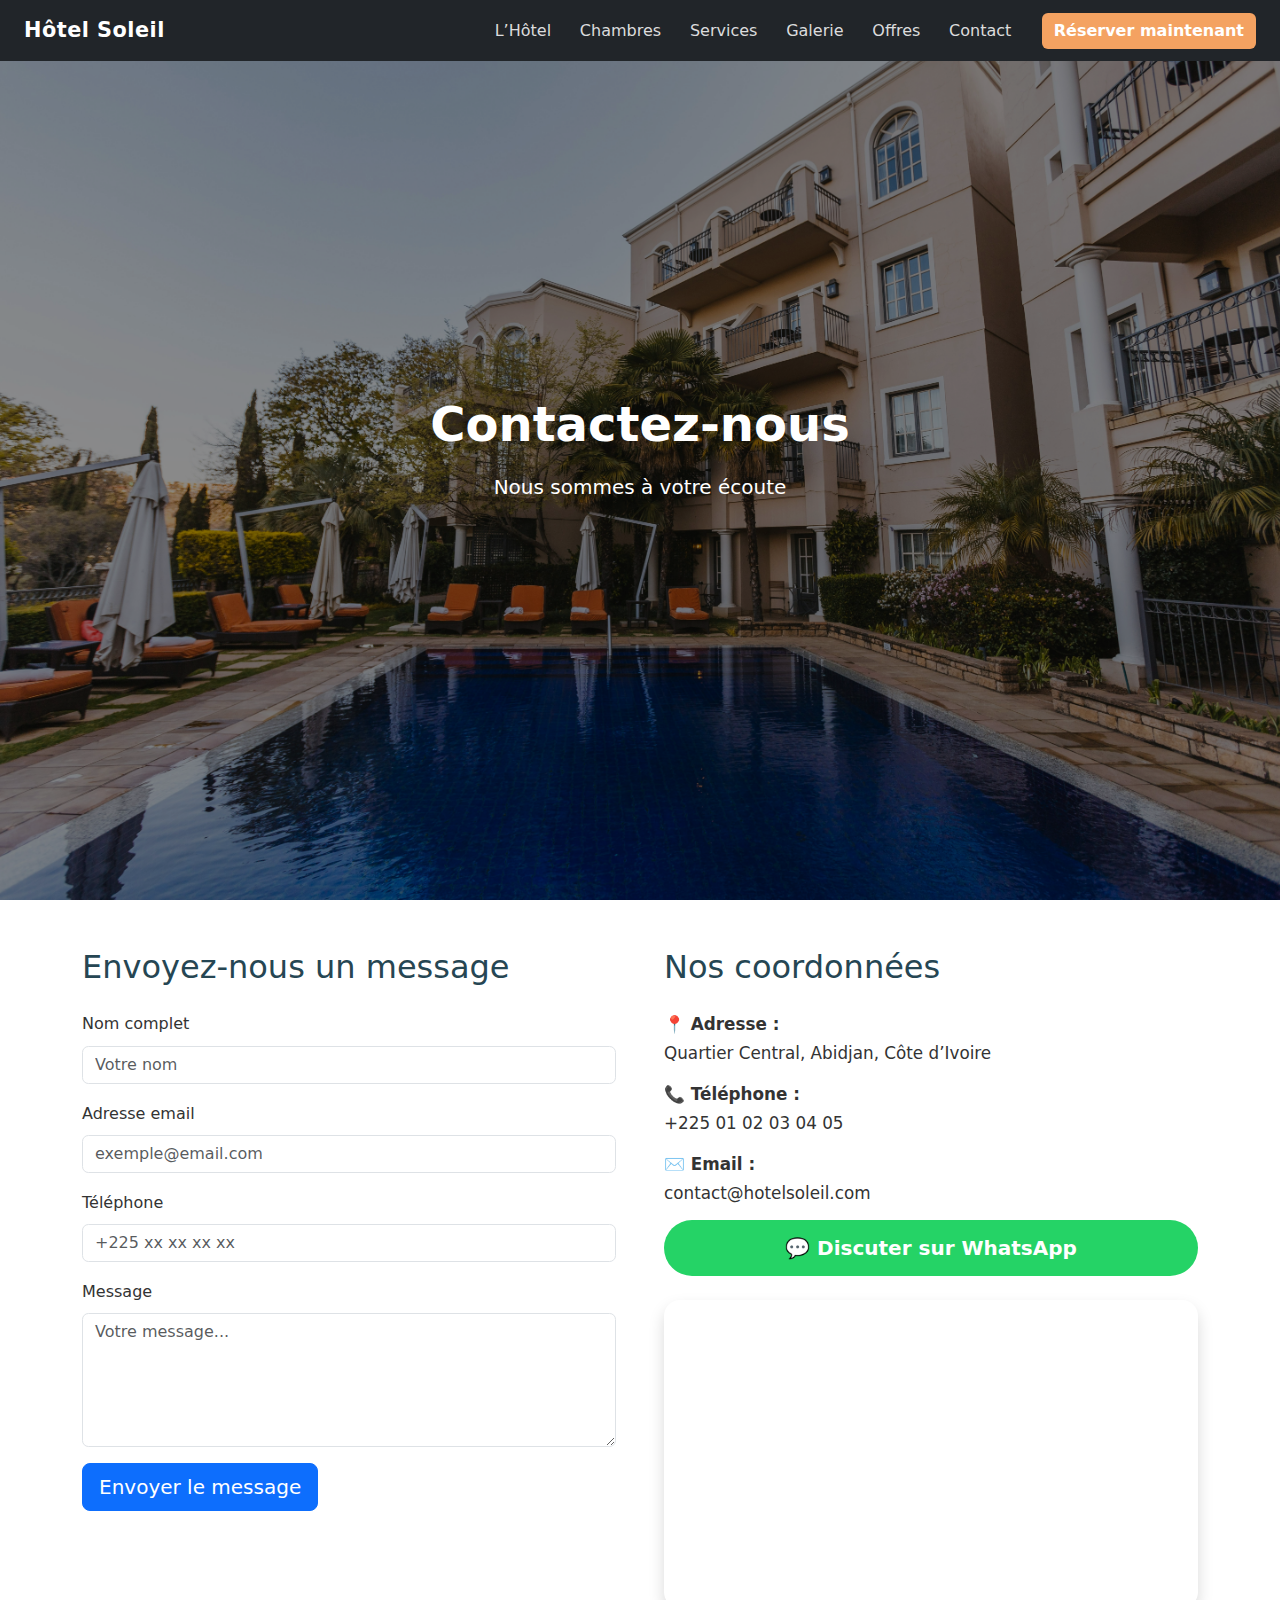
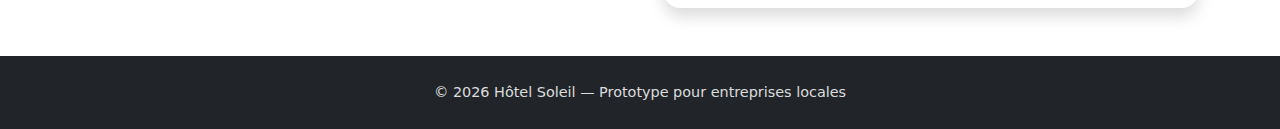
<file: contact.html>
<!DOCTYPE html>
<html lang="fr">
<head>
  <meta charset="UTF-8">
  <title>Contact | Hôtel Soleil</title>
  <meta name="viewport" content="width=device-width, initial-scale=1">

  <!-- Bootstrap CSS -->
  <link href="https://cdn.jsdelivr.net/npm/bootstrap@5.3.2/dist/css/bootstrap.min.css" rel="stylesheet">

  <!-- CSS personnalisé -->
  <link rel="stylesheet" href="assets/styles/main.css">
</head>

<body>

<!-- ===== NAVBAR ===== -->
<nav class="navbar navbar-expand-lg navbar-dark bg-dark fixed-top">
  <div class="container-fluid px-4">
    <a class="navbar-brand fw-bold" href="index.html">Hôtel Soleil</a>
    <button class="navbar-toggler" type="button" data-bs-toggle="collapse" data-bs-target="#mainMenu">
      <span class="navbar-toggler-icon"></span>
    </button>

    <div class="collapse navbar-collapse" id="mainMenu">
      <ul class="navbar-nav ms-auto mb-2 mb-lg-0 align-items-lg-center">
        <li class="nav-item"><a class="nav-link" href="hotel.html">L’Hôtel</a></li>
        <li class="nav-item"><a class="nav-link" href="chambres.html">Chambres</a></li>
        <li class="nav-item"><a class="nav-link" href="services.html">Services</a></li>
        <li class="nav-item"><a class="nav-link" href="galerie.html">Galerie</a></li>
        <li class="nav-item"><a class="nav-link" href="offres.html">Offres</a></li>
        <li class="nav-item"><a class="nav-link" href="contact.html">Contact</a></li>
        <li class="nav-item ms-lg-3">
          <button class="btn btn-warning fw-semibold" data-bs-toggle="modal" data-bs-target="#reservationModal">
            Réserver maintenant
          </button>
        </li>
      </ul>
    </div>
  </div>
</nav>

<!-- ===== HERO CONTACT ===== -->
<header class="hero d-flex align-items-center text-white text-center">
  <div class="container hero-content text-center text-white">
    <h1 class="display-5 fw-bold">Contactez-nous</h1>
    <p class="lead mt-3">Nous sommes à votre écoute</p>
  </div>
</header>

<!-- ===== SECTION CONTACT ===== -->
<section class="py-5">
  <div class="container">

    <div class="row g-5">

      <!-- FORMULAIRE -->
      <div class="col-lg-6">
        <h2 class="section-title mb-4">Envoyez-nous un message</h2>

        <form>
          <div class="mb-3">
            <label class="form-label">Nom complet</label>
            <input type="text" class="form-control" placeholder="Votre nom">
          </div>

          <div class="mb-3">
            <label class="form-label">Adresse email</label>
            <input type="email" class="form-control" placeholder="exemple@email.com">
          </div>

          <div class="mb-3">
            <label class="form-label">Téléphone</label>
            <input type="tel" class="form-control" placeholder="+225 xx xx xx xx">
          </div>

          <div class="mb-3">
            <label class="form-label">Message</label>
            <textarea class="form-control" rows="5" placeholder="Votre message..."></textarea>
          </div>

          <button type="submit" class="btn btn-primary btn-lg">
            Envoyer le message
          </button>
        </form>
      </div>

      <!-- INFOS + CARTE -->
      <div class="col-lg-6">
        <h2 class="section-title mb-4">Nos coordonnées</h2>

        <div class="contact-info mb-4">
          <p><strong>📍 Adresse :</strong><br>
            Quartier Central, Abidjan, Côte d’Ivoire
          </p>

          <p><strong>📞 Téléphone :</strong><br>
            +225 01 02 03 04 05
          </p>

          <p><strong>✉️ Email :</strong><br>
            contact@hotelsoleil.com
          </p>
          <a href="https://wa.me/2250102030405?text=Bonjour%20je%20souhaite%20avoir%20des%20informations%20sur%20votre%20hôtel" target="_blank" class="btn btn-whatsapp btn-lg w-100">
            💬 Discuter sur WhatsApp
        </a>
        </div>

        <!-- CARTE GOOGLE MAPS -->
        <div class="map-container rounded-4 overflow-hidden shadow">
          <iframe
            src="https://www.google.com/maps?q=Abidjan&t=&z=13&ie=UTF8&iwloc=&output=embed"
            width="100%"
            height="300"
            style="border:0;"
            allowfullscreen=""
            loading="lazy">
          </iframe>
        </div>

      </div>

    </div>
  </div>
</section>

<!-- ===== FOOTER ===== -->
<footer class="bg-dark text-white text-center py-4">
  <div class="container text-center">
    <p class="mb-0">© 2026 Hôtel Soleil — Prototype pour entreprises locales</p>
  </div>
</footer>

<!-- Bootstrap JS -->
<script src="https://cdn.jsdelivr.net/npm/bootstrap@5.3.2/dist/js/bootstrap.bundle.min.js"></script>
</body>
</html>
</file>
<file: assets/styles/main.css>
/* ======================================================
   STYLE GLOBAL – PROTOTYPE HÔTELIER
   Ambiance : chaleureuse, touristique, élégante
   ====================================================== */

/* -------- VARIABLES DE COULEURS -------- */
:root {
  --primary: #f4a261; /* orange chaleureux */
  --secondary: #264653; /* bleu profond */
  --dark: #1d3557;
  --light: #f8f9fa;
  --text: #333333;
}

/* -------- RESET & BASE -------- */
body {
  font-family:
    "Poppins",
    system-ui,
    -apple-system,
    BlinkMacSystemFont,
    sans-serif;
  color: var(--text);
  line-height: 1.7;
  background-color: #ffffff;
}

h1,
h2,
h3,
h4,
h5 {
  color: var(--secondary);
}

p {
  margin-bottom: 0.8rem;
}

/* -------- NAVBAR -------- */
.navbar {
  transition: background-color 0.3s ease;
}

.navbar-brand {
  font-size: 1.3rem;
  letter-spacing: 0.5px;
}

.nav-link {
  color: rgba(255, 255, 255, 0.85) !important;
  margin: 0 0.4rem;
}

.nav-link:hover {
  color: var(--primary) !important;
}

/* -------- BOUTONS -------- */
.btn-warning {
  background-color: var(--primary);
  border: none;
  color: #ffffff;
}

.btn-warning:hover {
  background-color: #e76f51;
}

.btn-outline-warning {
  border-color: var(--primary);
  color: var(--primary);
}

.btn-outline-warning:hover {
  background-color: var(--primary);
  color: #ffffff;
}

/* -------- HERO -------- */
.hero {
  height: 100vh;
  background: url("../../assets/img/hotel/vije-vijendranath-GvcIU5xs7mQ-unsplash.jpg")
    center/cover no-repeat;
  position: relative;
}
.hero::before {
  content: "";
  position: absolute;
  inset: 0;
  background: rgba(0, 0, 0, 0.45);
}
.hero-content {
  position: relative;
  z-index: 2;
}
.hero h1,
.hero p {
  color: #ffffff;
}

.hero p {
  max-width: 700px;
  margin: 0 auto;
}

/* -------- SECTIONS -------- */
section {
  position: relative;
}

section h2 {
  margin-bottom: 1rem;
}

.bg-light {
  background-color: #fafafa !important;
}

/* -------- CARTES -------- */
.card {
  border: none;
  box-shadow: 0 10px 30px rgba(0, 0, 0, 0.08);
  transition:
    transform 0.3s ease,
    box-shadow 0.3s ease;
}

.card:hover {
  transform: translateY(-6px);
  box-shadow: 0 20px 40px rgba(0, 0, 0, 0.12);
}

.card-title {
  color: var(--secondary);
}

/* -------- IMAGES -------- */
img {
  object-fit: cover;
}

/* -------- OFFRES -------- */
.offre-box {
  transition:
    transform 0.3s ease,
    box-shadow 0.3s ease;
}

.offre-box:hover {
  transform: translateY(-5px);
  box-shadow: 0 15px 35px rgba(0, 0, 0, 0.1);
}

/* -------- FORMULAIRES -------- */
.form-control,
.form-select {
  border-radius: 0.4rem;
}

.form-control:focus,
.form-select:focus {
  border-color: var(--primary);
  box-shadow: 0 0 0 0.15rem rgba(244, 162, 97, 0.25);
}

/* -------- MODAL -------- */
.modal-content {
  border-radius: 0.7rem;
}

.modal-title {
  color: var(--secondary);
}

/* -------- FOOTER -------- */
footer {
  font-size: 0.9rem;
  background-color: var(--secondary);
}

footer p {
  color: rgba(255, 255, 255, 0.85);
}

/* -------- RESPONSIVE -------- */
@media (max-width: 768px) {
  .hero {
    height: 85vh;
  }

  h1 {
    font-size: 2rem;
  }
}
.carousel-inner img {
  height: 420px;
  object-fit: cover;
}

.carousel-control-prev-icon,
.carousel-control-next-icon {
  filter: brightness(0) invert(1);
}

.hero-contact {
  height: 50vh;
  background: url("../images/hero/contact.jpg") center/cover no-repeat;
  position: relative;
}

.contact-info p {
  font-size: 1.05rem;
}

.map-container iframe {
  width: 100%;
  border-radius: 1rem;
}
.btn-whatsapp {
  background-color: #25d366;
  color: #fff;
  font-weight: 600;
  border-radius: 50px;
  padding: 0.75rem 1.5rem;
  transition: all 0.3s ease;
}

.btn-whatsapp:hover {
  background-color: #1ebe5d;
  color: #fff;
  transform: translateY(-2px);
  box-shadow: 0 8px 20px rgba(37, 211, 102, 0.35);
}
.hero-rooms {
  height: 55vh;
  background: url("../images/hero/rooms.jpg") center/cover no-repeat;
}

.room-card img {
  height: 220px;
  object-fit: cover;
}

.room-features {
  padding-left: 1rem;
  margin-bottom: 1rem;
}

.room-features li {
  margin-bottom: 0.4rem;
}

.room-price {
  font-size: 1.1rem;
  margin-bottom: 0.75rem;
}

.border-highlight {
  border: 2px solid var(--primary-color);
}

.carousel-inner img {
  height: 480px;
  object-fit: cover;
}
.gallery-item {
  width: 100%;
  aspect-ratio: 1 / 1; /* largeur = hauteur */
  overflow: hidden;
  border-radius: 1rem;
  background-color: #f3f4f6; /* fallback élégant */
}

.gallery-item img {
  width: 100%;
  height: 100%;
  object-fit: cover; /* pas de déformation */
  display: block;
}
.services-hero {
  background: url("images/hero-services.jpg") center/cover no-repeat;
  height: 60vh;
  position: relative;
}

.services-hero::before {
  content: "";
  position: absolute;
  inset: 0;
  background: rgba(0, 0, 0, 0.5);
}

.services-hero .container {
  position: relative;
  z-index: 2;
}

.service-card img {
  height: 220px;
  object-fit: cover;
}

.service-card {
  transition:
    transform 0.3s ease,
    box-shadow 0.3s ease;
}

.service-card:hover {
  transform: translateY(-8px);
  box-shadow: 0 10px 25px rgba(0, 0, 0, 0.15);
}

.feature-box {
  padding: 20px;
}

.highlight-service {
  background: #1e293b;
}
.accordion-button {
  font-weight: 600;
}

.accordion-button:not(.collapsed) {
  background-color: #1e293b;
  color: white;
}

.accordion-button:focus {
  box-shadow: none;
}
.offers-hero {
  background: url("images/hero-offres.jpg") center/cover no-repeat;
  height: 60vh;
  position: relative;
}

.offers-hero::before {
  content: "";
  position: absolute;
  inset: 0;
  background: rgba(0, 0, 0, 0.5);
}

.offers-hero .container {
  position: relative;
  z-index: 2;
}

.offer-card img {
  height: 220px;
  object-fit: cover;
}

.offer-card {
  transition:
    transform 0.3s ease,
    box-shadow 0.3s ease;
}

.offer-card:hover {
  transform: translateY(-10px);
  box-shadow: 0 15px 30px rgba(0, 0, 0, 0.15);
}

.offer-badge {
  position: absolute;
  top: 15px;
  right: 15px;
  background: crimson;
  color: white;
  padding: 5px 12px;
  font-size: 0.8rem;
  border-radius: 20px;
  font-weight: 600;
}

.offer-benefits {
  list-style: none;
  padding: 0;
  margin: 15px 0;
  font-size: 0.9rem;
  color: #555;
}

.offer-benefits li {
  margin-bottom: 5px;
}

.offer-validity {
  font-size: 0.8rem;
  color: #888;
  margin-bottom: 15px;
}
</file>
